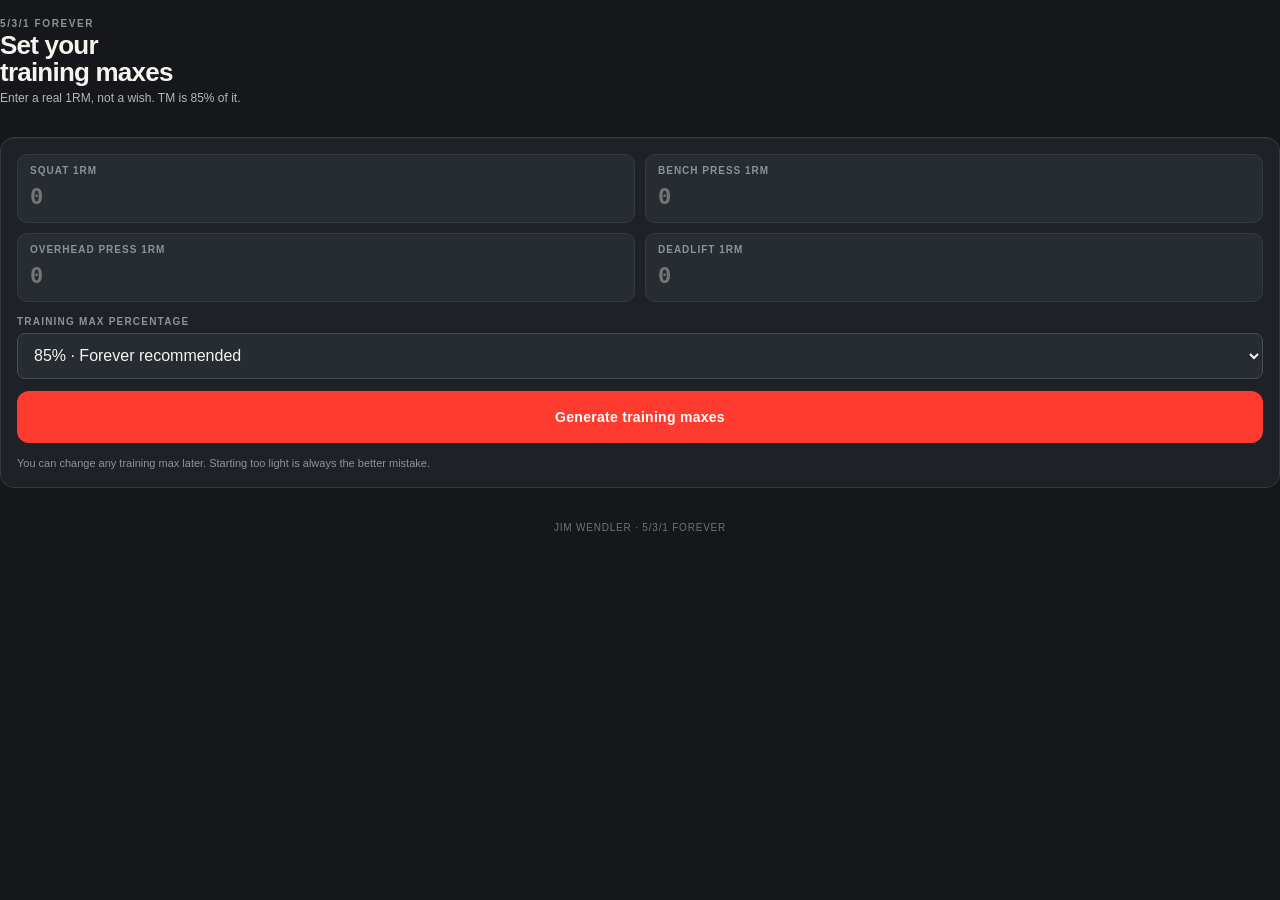
<file: index.html>
<!DOCTYPE html>
<html lang="en">
<head>
<meta charset="utf-8" />
<meta name="viewport" content="width=device-width, initial-scale=1, viewport-fit=cover" />
<meta name="theme-color" content="#15171a" />
<meta name="apple-mobile-web-app-capable" content="yes" />
<meta name="apple-mobile-web-app-status-bar-style" content="black-translucent" />
<meta name="apple-mobile-web-app-title" content="531" />
<title>5/3/1 Forever</title>
<link rel="manifest" href="./manifest.webmanifest" />
<link rel="apple-touch-icon" href="./icon-180.png" />
<link rel="icon" href="./favicon.svg" type="image/svg+xml" />
<link rel="stylesheet" href="./styles.css?v=10" />
</head>
<body>

<main id="view"></main>

<div class="timer" id="timer">
  <div>
    <div class="t-label" id="tLabel">Rest</div>
    <div class="t-time" id="tTime">0:00</div>
  </div>
  <div style="flex:1;height:2px;background:var(--line);margin:0 14px;border-radius:2px;overflow:hidden">
    <div id="tFill" style="height:100%;width:0;background:var(--accent);transition:width .25s linear"></div>
  </div>
  <button data-act="rest-stop">STOP</button>
</div>

<div id="sheetRoot" style="display:none"></div>
<div class="toast" id="toast"></div>

<script type="module" src="./app.js?v=10"></script>
</body>
</html>
</file>
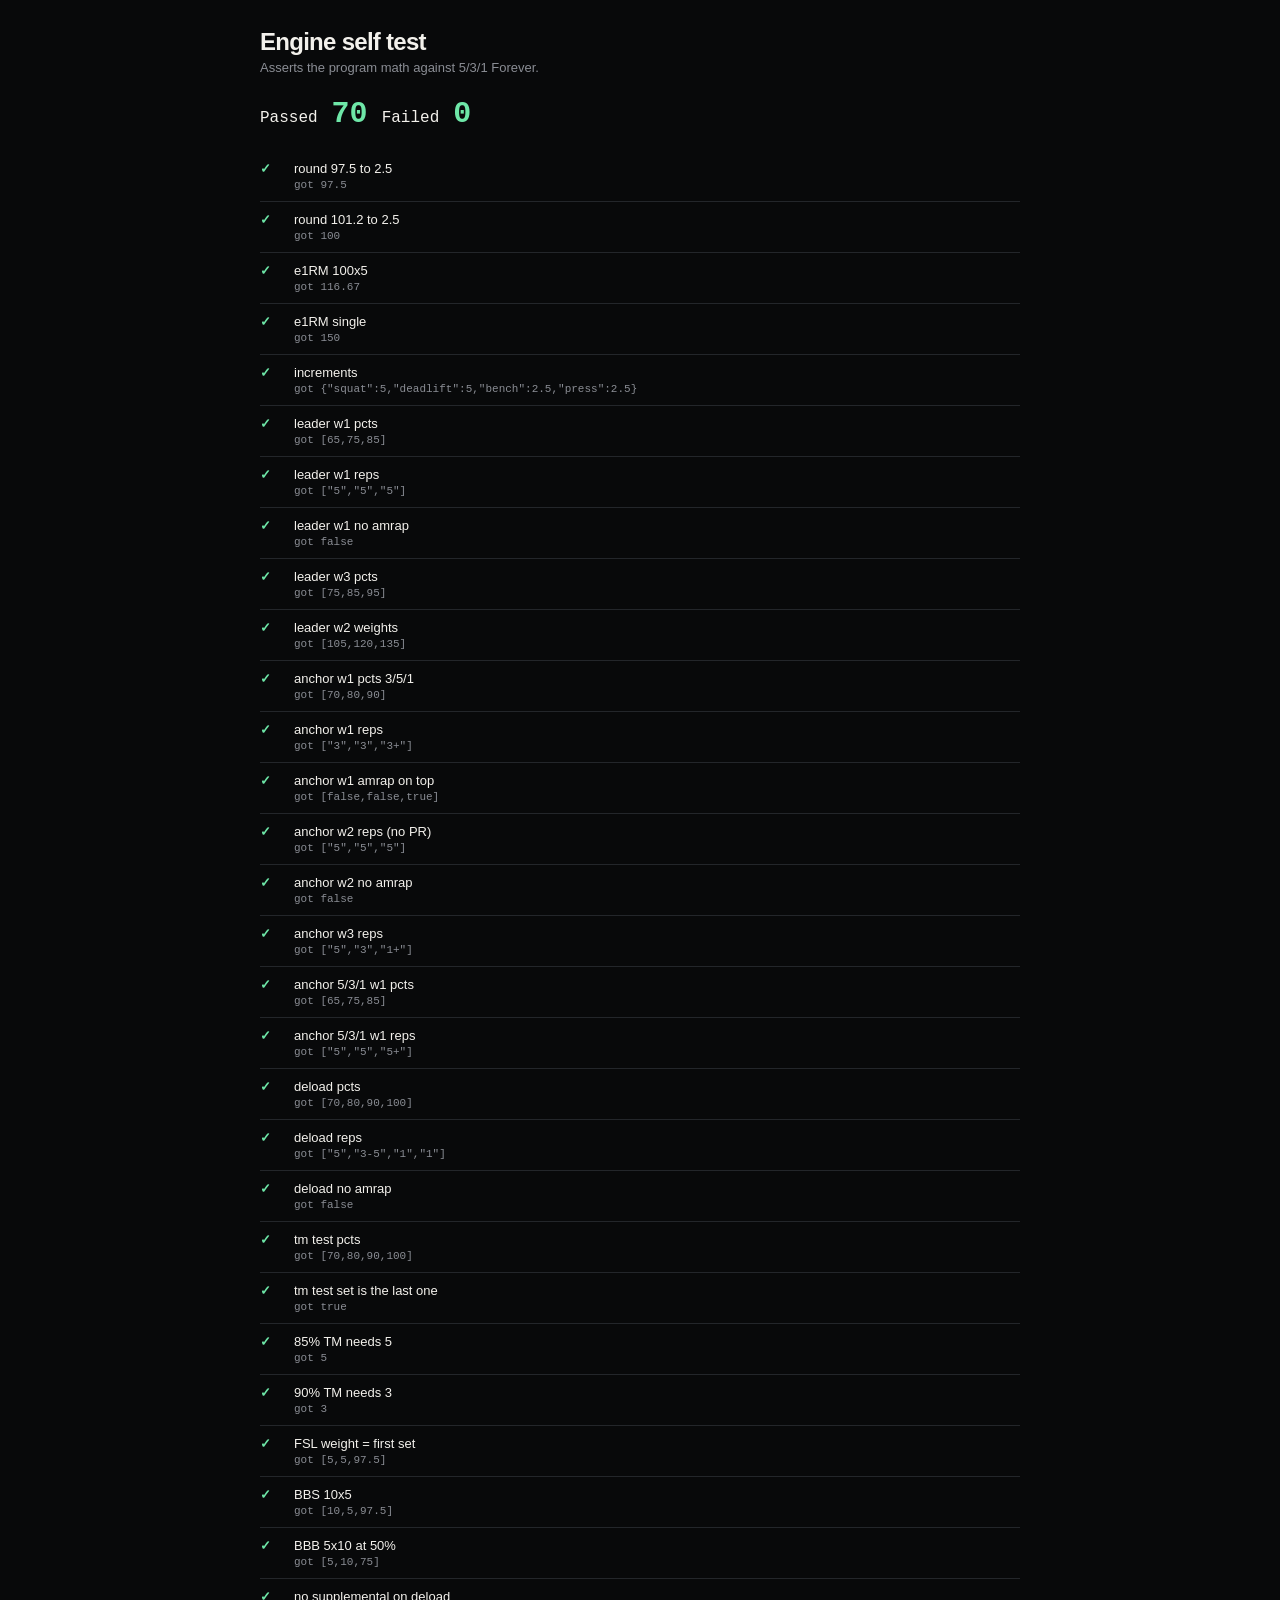
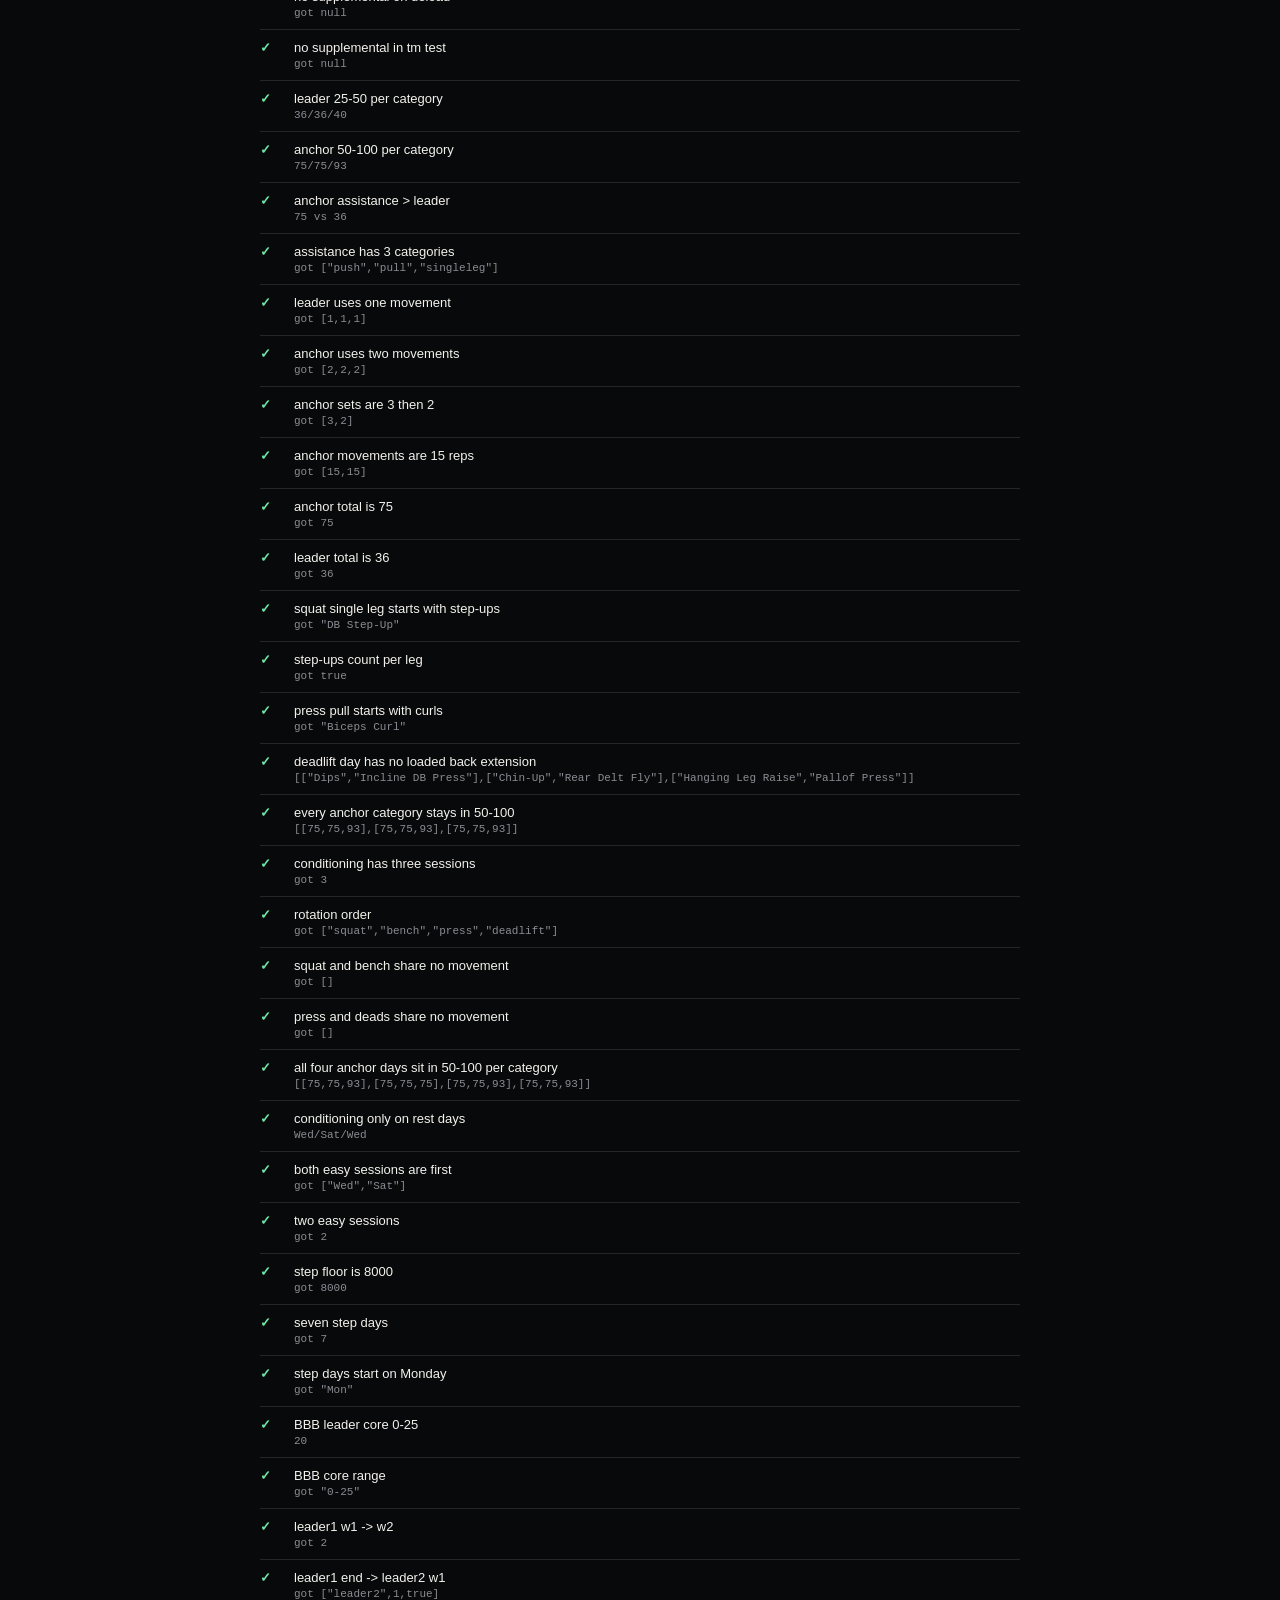
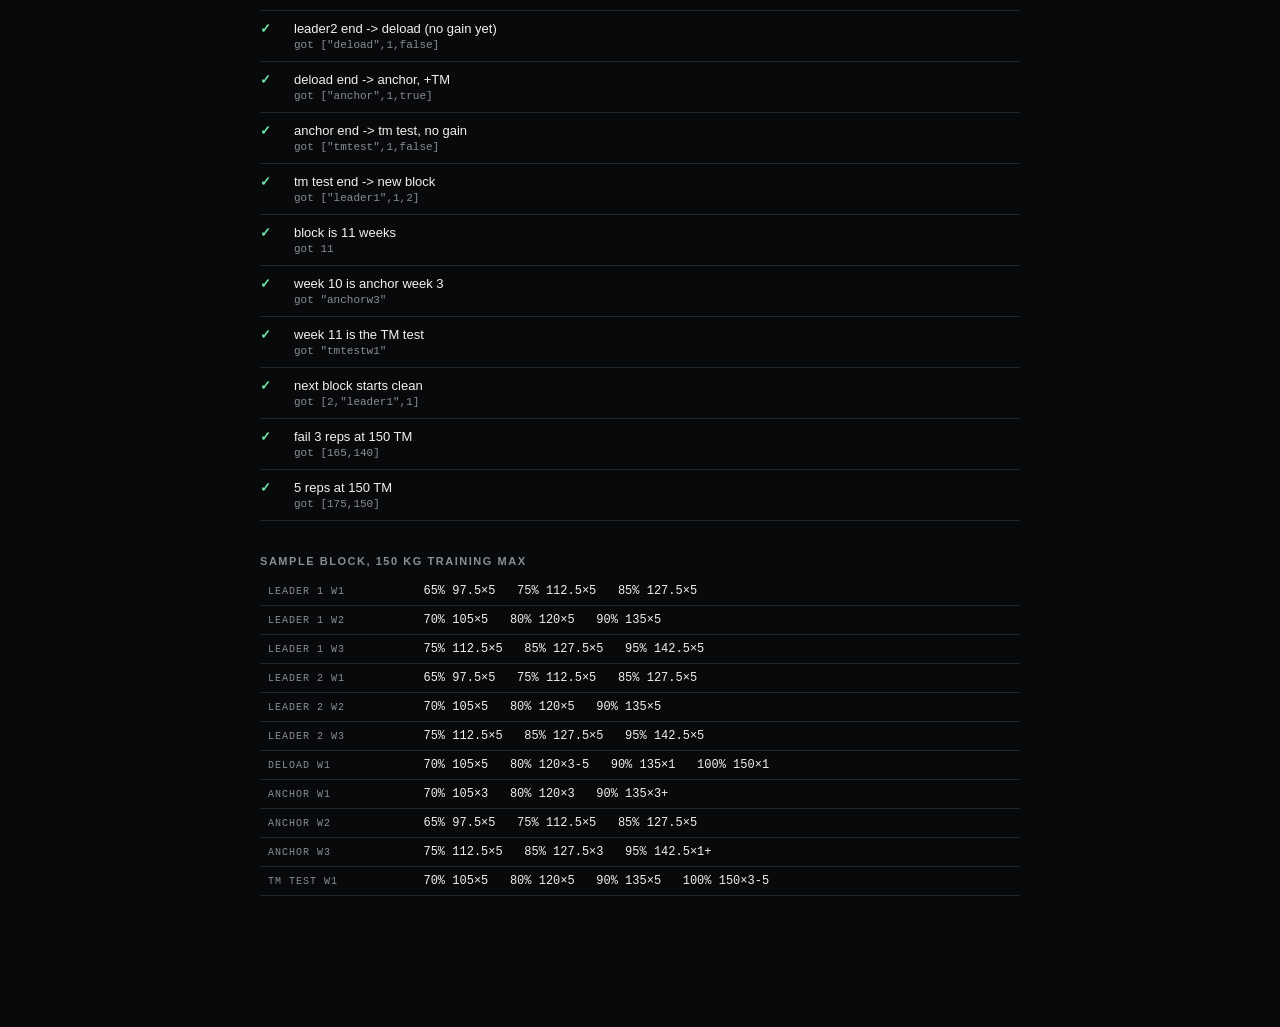
<file: selftest.html>
<!DOCTYPE html>
<html lang="en">
<head>
<meta charset="utf-8" />
<meta name="viewport" content="width=device-width, initial-scale=1" />
<title>531 engine self test</title>
<style>
  :root { --bg:#08090a; --s1:#0f1012; --line:#23262a; --text:#f3f1ec; --muted:#8a8d94; --ok:#6ee7a8; --bad:#ff3b30; --mono:ui-monospace,SFMono-Regular,Menlo,monospace; }
  body { background:var(--bg); color:var(--text); font-family:-apple-system,BlinkMacSystemFont,"Segoe UI",Roboto,sans-serif; margin:0; padding:28px 20px 60px; }
  .wrap { max-width:760px; margin:0 auto; }
  h1 { font-size:24px; letter-spacing:-0.03em; margin:0 0 4px; }
  .sub { color:var(--muted); font-size:13px; margin-bottom:22px; }
  .sum { display:flex; gap:14px; align-items:baseline; margin-bottom:20px; font-family:var(--mono); }
  .sum b { font-size:30px; }
  .pass { color:var(--ok); }
  .fail { color:var(--bad); }
  .t { display:grid; grid-template-columns:24px 1fr; gap:10px; padding:10px 0; border-bottom:1px solid var(--line); font-size:13px; }
  .t .dot { font-family:var(--mono); font-weight:700; }
  .t small { display:block; color:var(--muted); font-family:var(--mono); font-size:11px; margin-top:3px; }
  table { border-collapse:collapse; width:100%; margin-top:10px; font-family:var(--mono); font-size:12px; }
  th, td { text-align:left; padding:7px 8px; border-bottom:1px solid var(--line); }
  th { color:var(--muted); font-weight:400; font-size:10px; letter-spacing:.1em; text-transform:uppercase; }
  h2 { font-size:11px; letter-spacing:.14em; text-transform:uppercase; color:var(--muted); margin:34px 0 6px; }
</style>
</head>
<body>
<div class="wrap">
  <h1>Engine self test</h1>
  <div class="sub">Asserts the program math against 5/3/1 Forever.</div>
  <div class="sum"><span>Passed</span><b id="p" class="pass">0</b><span>Failed</span><b id="f">0</b></div>
  <div id="out"></div>
  <h2>Sample block, 150 kg training max</h2>
  <div id="table"></div>
</div>
<script type="module">
import * as E from './engine.js?v=10';

let pass = 0, fail = 0;
const rows = [];
function eq(name, got, want) {
  const ok = JSON.stringify(got) === JSON.stringify(want);
  ok ? pass++ : fail++;
  rows.push({ ok, name, detail: ok ? `got ${JSON.stringify(got)}` : `got ${JSON.stringify(got)}  want ${JSON.stringify(want)}` });
}
function ok(name, cond, detail) {
  cond ? pass++ : fail++;
  rows.push({ ok: !!cond, name, detail: detail || '' });
}

const cfg = { supplemental: 'fsl', anchorStyle: '351' };
const TM = 150;

// ---- rounding / maths
eq('round 97.5 to 2.5', E.round(97.5), 97.5);
eq('round 101.2 to 2.5', E.round(101.2), 100);
eq('e1RM 100x5', Math.round(E.e1rm(100, 5) * 100) / 100, 116.67);
eq('e1RM single', E.e1rm(150, 1), 150);
eq('increments', E.INCREMENT, { squat: 5, deadlift: 5, bench: 2.5, press: 2.5 });

// ---- leader = 5s PRO
const l1 = E.mainSets('leader1', 1, TM, cfg);
eq('leader w1 pcts', l1.map(s => Math.round(s.pct * 100)), [65, 75, 85]);
eq('leader w1 reps', l1.map(s => s.reps), ['5', '5', '5']);
eq('leader w1 no amrap', l1.some(s => s.amrap), false);
eq('leader w3 pcts', E.mainSets('leader1', 3, TM, cfg).map(s => Math.round(s.pct * 100)), [75, 85, 95]);
eq('leader w2 weights', E.mainSets('leader1', 2, TM, cfg).map(s => s.weight), [105, 120, 135]);

// ---- anchor 3/5/1
const a1 = E.mainSets('anchor', 1, TM, cfg);
eq('anchor w1 pcts 3/5/1', a1.map(s => Math.round(s.pct * 100)), [70, 80, 90]);
eq('anchor w1 reps', a1.map(s => s.reps), ['3', '3', '3+']);
eq('anchor w1 amrap on top', a1.map(s => s.amrap), [false, false, true]);
const a2 = E.mainSets('anchor', 2, TM, cfg);
eq('anchor w2 reps (no PR)', a2.map(s => s.reps), ['5', '5', '5']);
eq('anchor w2 no amrap', a2.some(s => s.amrap), false);
eq('anchor w3 reps', E.mainSets('anchor', 3, TM, cfg).map(s => s.reps), ['5', '3', '1+']);

// ---- anchor 5/3/1 option
const b1 = E.mainSets('anchor', 1, TM, { supplemental: 'fsl', anchorStyle: '531' });
eq('anchor 5/3/1 w1 pcts', b1.map(s => Math.round(s.pct * 100)), [65, 75, 85]);
eq('anchor 5/3/1 w1 reps', b1.map(s => s.reps), ['5', '5', '5+']);

// ---- 7th week
const dl = E.mainSets('deload', 1, TM, cfg);
eq('deload pcts', dl.map(s => Math.round(s.pct * 100)), [70, 80, 90, 100]);
eq('deload reps', dl.map(s => s.reps), ['5', '3-5', '1', '1']);
eq('deload no amrap', dl.some(s => s.amrap), false);
const tt = E.mainSets('tmtest', 1, TM, cfg);
eq('tm test pcts', tt.map(s => Math.round(s.pct * 100)), [70, 80, 90, 100]);
eq('tm test set is the last one', tt[3].amrap, true);

// ---- TM test targets
eq('85% TM needs 5', E.tmTestTarget(0.85), 5);
eq('90% TM needs 3', E.tmTestTarget(0.9), 3);

// ---- supplemental
const f = E.supplemental('leader1', 1, TM, cfg);
eq('FSL weight = first set', [f.sets, f.reps, f.weight], [5, 5, 97.5]);
const bbs = E.supplemental('leader1', 1, TM, { supplemental: 'bbs' });
eq('BBS 10x5', [bbs.sets, bbs.reps, bbs.weight], [10, 5, 97.5]);
const bbb = E.supplemental('leader1', 1, TM, { supplemental: 'bbb50' });
eq('BBB 5x10 at 50%', [bbb.sets, bbb.reps, bbb.weight], [5, 10, 75]);
eq('no supplemental on deload', E.supplemental('deload', 1, TM, cfg), null);
eq('no supplemental in tm test', E.supplemental('tmtest', 1, TM, cfg), null);

// ---- assistance volumes
const la = E.assistanceFor('leader1', 'squat', cfg);
const aa = E.assistanceFor('anchor', 'squat', cfg);
ok('leader 25-50 per category', la.every(a => a.total >= 25 && a.total <= 50), la.map(a => a.total).join('/'));
ok('anchor 50-100 per category', aa.every(a => a.total >= 50 && a.total <= 100), aa.map(a => a.total).join('/'));
ok('anchor assistance > leader', aa[0].total > la[0].total, `${aa[0].total} vs ${la[0].total}`);
eq('assistance has 3 categories', la.map(a => a.cat), ['push', 'pull', 'singleleg']);
eq('leader uses one movement', la.map(a => a.movements.length), [1, 1, 1]);
eq('anchor uses two movements', aa.map(a => a.movements.length), [2, 2, 2]);
eq('anchor sets are 3 then 2', aa[0].movements.map(m => m.sets), [3, 2]);
eq('anchor movements are 15 reps', aa[0].movements.map(m => m.reps), [15, 15]);
eq('anchor total is 75', aa[0].total, 75);
eq('leader total is 36', la[0].total, 36);

// ---- cut build: single leg twice, biceps in the pull slot
const sqA = E.assistanceFor('anchor', 'squat', cfg);
const prA = E.assistanceFor('anchor', 'press', cfg);
const dlA = E.assistanceFor('anchor', 'deadlift', cfg);
eq('squat single leg starts with step-ups', sqA[2].movements[0].name, 'DB Step-Up');
eq('step-ups count per leg', sqA[2].movements[0].perSide, true);
eq('press pull starts with curls', prA[1].movements[0].name, 'Biceps Curl');
ok('deadlift day has no loaded back extension', !JSON.stringify(dlA).includes('Back Extension'), JSON.stringify(dlA.map(a => a.movements.map(m => m.name))));
ok('every anchor category stays in 50-100', [sqA, prA, dlA].map(x => x.map(a => a.total)).flat().every(t => t >= 50 && t <= 100), JSON.stringify([sqA, prA, dlA].map(x => x.map(a => a.total))));
eq('conditioning has three sessions', E.CONDITIONING.length, 3);

// ---- rotation order, and nothing repeating across back to back days
eq('rotation order', E.LIFTS, ['squat', 'bench', 'press', 'deadlift']);
const anchorNames = (l) => E.assistanceFor('anchor', l, cfg).flatMap(a => a.movements.map(m => m.name));
const shared = (x, y) => anchorNames(x).filter(n => anchorNames(y).includes(n));
eq('squat and bench share no movement', shared('squat', 'bench'), []);
eq('press and deads share no movement', shared('press', 'deadlift'), []);
ok('all four anchor days sit in 50-100 per category', ['squat', 'bench', 'press', 'deadlift'].every(l => E.assistanceFor('anchor', l, cfg).every(a => a.total >= 50 && a.total <= 100)),
  JSON.stringify(['squat', 'bench', 'press', 'deadlift'].map(l => E.assistanceFor('anchor', l, cfg).map(a => a.total))));

// ---- conditioning sits on rest days, steps carry a floor
const condDays = E.CONDITIONING.map(c => c.label.split(' · ')[0]);
ok('conditioning only on rest days', condDays.every(d => ['Wed', 'Sat'].includes(d)), condDays.join('/'));
eq('both easy sessions are first', condDays.slice(0, 2), ['Wed', 'Sat']);
eq('two easy sessions', E.CONDITIONING.filter(c => c.label.includes('Easy')).length, 2);
eq('step floor is 8000', E.STEP_FLOOR, 8000);
eq('seven step days', E.STEP_DAYS.length, 7);
eq('step days start on Monday', E.STEP_DAYS[0], 'Mon');

// ---- BBB leader drops legs/core to 0-25
const bbbAcc = E.assistanceFor('leader1', 'squat', { supplemental: 'bbb50' });
ok('BBB leader core 0-25', bbbAcc[2].total <= 25, `${bbbAcc[2].total}`);
eq('BBB core range', bbbAcc[2].range, '0-25');

// ---- block flow
const s = (b) => E.advance(b, cfg);
eq('leader1 w1 -> w2', s({ n: 1, phase: 'leader1', week: 1 }).week, 2);
const l1end = s({ n: 1, phase: 'leader1', week: 3 });
eq('leader1 end -> leader2 w1', [l1end.phase, l1end.week, l1end.gained], ['leader2', 1, true]);
const l2end = s({ n: 1, phase: 'leader2', week: 3 });
eq('leader2 end -> deload (no gain yet)', [l2end.phase, l2end.week, l2end.gained], ['deload', 1, false]);
const dlend = s({ n: 1, phase: 'deload', week: 1 });
eq('deload end -> anchor, +TM', [dlend.phase, dlend.week, dlend.gained], ['anchor', 1, true]);
const anend = s({ n: 1, phase: 'anchor', week: 3 });
eq('anchor end -> tm test, no gain', [anend.phase, anend.week, anend.gained], ['tmtest', 1, false]);
const ttend = s({ n: 1, phase: 'tmtest', week: 1 });
eq('tm test end -> new block', [ttend.phase, ttend.week, ttend.n], ['leader1', 1, 2]);

// ---- walk a whole block, count weeks
let b = { n: 1, phase: 'leader1', week: 1 };
const seen = [];
for (let i = 0; i < 11; i++) {
  seen.push(`${b.phase}w${b.week}`);
  const a = E.advance(b, cfg);
  b = { n: a.n, phase: a.phase, week: a.week };
}
eq('block is 11 weeks', seen.length, 11);
eq('week 10 is anchor week 3', seen[9], 'anchorw3');
eq('week 11 is the TM test', seen[10], 'tmtestw1');
eq('next block starts clean', [b.n, b.phase, b.week], [2, 'leader1', 1]);

// ---- recalibration
const r = E.recalibrate(150, 3, 0.85);
eq('fail 3 reps at 150 TM', [r.oneRm, r.tm], [165, 140]);
const r5 = E.recalibrate(150, 5, 0.85);
eq('5 reps at 150 TM', [r5.oneRm, r5.tm], [175, 150]);

// ---- render
const out = document.getElementById('out');
out.innerHTML = rows.map(r => `<div class="t"><span class="dot ${r.ok ? 'pass' : 'fail'}">${r.ok ? '✓' : '✗'}</span><div>${r.name}<small>${r.detail}</small></div></div>`).join('');
document.getElementById('p').textContent = pass;
document.getElementById('f').textContent = fail;
document.getElementById('f').className = fail ? 'fail' : 'pass';

const t = [];
for (const ph of E.SEQUENCE) {
  for (let w = 1; w <= ph.weeks; w++) {
    const sets = E.mainSets(ph.phase, w, TM, cfg);
    t.push(`<tr><th>${ph.label} w${w}</th><td>${sets.map(s => `${Math.round(s.pct * 100)}% ${s.weight}×${s.reps}`).join(' &nbsp; ')}</td></tr>`);
  }
}
document.getElementById('table').innerHTML = `<table>${t.join('')}</table>`;
</script>
</body>
</html>
</file>
<file: styles.css>
:root {
  --bg: #15171a;
  --s1: #1e2227;
  --s2: #272c32;
  --s3: #2f353c;
  --line: #343a42;
  --line2: #454c55;
  --text: #f6f4ef;
  --muted: #b2b7bf;
  --dim: #8d929b;
  --accent: #ff3b30;
  --accent-soft: rgba(255, 59, 48, 0.12);
  --ok: #6ee7a8;
  --font: -apple-system, BlinkMacSystemFont, "Segoe UI", Roboto, "Helvetica Neue", Arial, sans-serif;
  --mono: ui-monospace, SFMono-Regular, "SF Mono", Menlo, Consolas, monospace;
  --nav-h: 62px;
}

* { box-sizing: border-box; -webkit-tap-highlight-color: transparent; }

html, body {
  margin: 0;
  padding: 0;
  background: var(--bg);
  color: var(--text);
  font-family: var(--font);
  -webkit-font-smoothing: antialiased;
}

body {
  min-height: 100vh;
  padding-bottom: calc(var(--nav-h) + env(safe-area-inset-bottom) + 94px);
  overscroll-behavior-y: none;
}

button, input, select { font-family: inherit; color: inherit; }
button { border: 0; background: none; cursor: pointer; padding: 0; }
input, select {
  background: var(--s2);
  border: 1px solid var(--line2);
  border-radius: 8px;
  padding: 12px;
  font-size: 16px;
  min-height: 46px;
}
input:focus, select:focus { outline: none; border-color: var(--accent); }
input[type="number"] { font-family: var(--mono); }
::selection { background: var(--accent); color: #fff; }

.wrap { max-width: 540px; margin: 0 auto; padding: 0 18px; }

/* ---------- top bar ---------- */
.top {
  position: sticky;
  top: 0;
  z-index: 40;
  background: linear-gradient(var(--bg) 78%, rgba(21, 23, 26, 0));
  padding: 18px 0 10px;
}
.top-inner {
  display: flex;
  align-items: flex-end;
  justify-content: space-between;
  gap: 12px;
}
.eyebrow {
  font-size: 10px;
  letter-spacing: 0.16em;
  text-transform: uppercase;
  color: var(--dim);
  font-weight: 700;
}
.phase-title {
  font-size: 26px;
  font-weight: 800;
  letter-spacing: -0.03em;
  line-height: 1.05;
  margin: 3px 0 0;
}
.phase-sub { font-size: 12px; color: var(--muted); margin-top: 4px; }
.block-tag {
  font-family: var(--mono);
  font-size: 11px;
  color: var(--muted);
  border: 1px solid var(--line2);
  border-radius: 999px;
  padding: 5px 10px;
  white-space: nowrap;
}

/* ---------- block rail ---------- */
.rail {
  display: grid;
  grid-template-columns: repeat(11, 1fr);
  gap: 4px;
  margin: 14px 0 4px;
}
.rail span {
  height: 4px;
  border-radius: 2px;
  background: var(--line);
}
.rail span.done { background: var(--text); opacity: 0.45; }
.rail span.now { background: var(--accent); }

/* ---------- day chips ---------- */
.days {
  display: flex;
  gap: 8px;
  overflow-x: auto;
  padding: 14px 0 4px;
  scrollbar-width: none;
}
.days::-webkit-scrollbar { display: none; }
.chip {
  flex: 0 0 auto;
  padding: 11px 15px;
  border-radius: 999px;
  border: 1px solid var(--line2);
  color: var(--muted);
  font-size: 12px;
  font-weight: 700;
  letter-spacing: 0.02em;
  min-height: 42px;
}
.chip.on { background: var(--text); border-color: var(--text); color: #0a0a0b; }
.chip.done { color: var(--dim); border-color: var(--line); }
.chip.done::after { content: " ·"; color: var(--accent); }

/* ---------- card ---------- */
.card {
  background: var(--s1);
  border: 1px solid var(--line);
  border-radius: 16px;
  overflow: hidden;
  margin-top: 16px;
  box-shadow: inset 0 1px 0 rgba(255, 255, 255, 0.045), 0 1px 0 rgba(0, 0, 0, 0.4);
}
.card-head {
  display: flex;
  align-items: flex-start;
  justify-content: space-between;
  padding: 20px 18px 14px;
  gap: 10px;
}
.lift-name {
  font-size: 30px;
  font-weight: 800;
  letter-spacing: -0.035em;
  line-height: 1;
  margin: 0;
}
.tm-note { font-family: var(--mono); font-size: 11px; color: var(--dim); margin-top: 6px; }
.progress { height: 2px; background: var(--line); }
.progress i { display: block; height: 100%; background: var(--accent); transition: width 0.25s ease; }

.warm { border-top: 1px solid var(--line); }
.warm summary {
  list-style: none;
  padding: 11px 18px;
  font-size: 10px;
  letter-spacing: 0.14em;
  text-transform: uppercase;
  font-weight: 700;
  color: var(--dim);
  cursor: pointer;
}
.warm summary::-webkit-details-marker { display: none; }
.warm summary::after { content: "+"; float: right; }
.warm[open] summary::after { content: "−"; }
.warm-rows {
  display: flex;
  flex-wrap: wrap;
  gap: 6px 16px;
  padding: 0 18px 14px;
  font-family: var(--mono);
  font-size: 12px;
  color: var(--muted);
}
.warm-rows i { font-style: normal; color: var(--dim); }

.section-label {
  display: flex;
  align-items: center;
  justify-content: space-between;
  padding: 16px 18px 8px;
  font-size: 10px;
  letter-spacing: 0.16em;
  text-transform: uppercase;
  color: var(--dim);
  font-weight: 700;
}
.section-label b { color: var(--muted); font-weight: 700; letter-spacing: 0.06em; }

/* ---------- set rows ---------- */
.set {
  display: grid;
  grid-template-columns: 62px 1fr auto;
  align-items: center;
  gap: 10px;
  padding: 13px 18px;
  border-top: 1px solid var(--line);
  min-height: 66px;
  width: 100%;
  text-align: left;
}
.set.hit { opacity: 0.34; }
.set:active { background: var(--s2); }
.set-note {
  padding: 0 18px 12px;
  font-family: var(--mono);
  font-size: 11px;
  color: var(--dim);
  letter-spacing: 0.01em;
}
.set-note .pr-badge { margin-left: 4px; }
.set[tabindex]:focus-visible { outline: 1px solid var(--accent); outline-offset: -1px; }
.set .pct { font-size: 11px; color: var(--dim); font-family: var(--mono); }
.set .w {
  font-family: var(--mono);
  font-size: 27px;
  font-weight: 600;
  letter-spacing: -0.03em;
  line-height: 1.1;
}
.set .w small { font-size: 11px; color: var(--dim); font-weight: 400; margin-left: 2px; }
.set .r {
  font-family: var(--mono);
  font-size: 13px;
  color: var(--muted);
  text-align: right;
}
.set.amrap .w { font-size: 40px; color: var(--accent); }
.set.amrap .pct { color: var(--muted); }
.set .tick {
  width: 22px;
  height: 22px;
  border-radius: 50%;
  border: 1.5px solid var(--line2);
  display: inline-flex;
  align-items: center;
  justify-content: center;
  flex: 0 0 auto;
}
.set.hit .tick { background: var(--text); border-color: var(--text); }
.set.hit .tick::after { content: ""; width: 8px; height: 4px; border-left: 2px solid #0a0a0b; border-bottom: 2px solid #0a0a0b; transform: rotate(-45deg) translate(1px, -1px); }
.set-right { display: flex; align-items: center; gap: 10px; justify-content: flex-end; }

.reps-box {
  display: flex;
  align-items: center;
  gap: 8px;
}
.reps-box input {
  width: 88px;
  text-align: center;
  font-size: 18px;
  font-weight: 700;
  padding: 8px;
  min-height: 48px;
}
.reps-box label { font-size: 10px; color: var(--dim); text-transform: uppercase; letter-spacing: 0.1em; }

/* ---------- supplemental ---------- */
.supp {
  margin: 4px 18px 16px;
  padding: 12px 14px;
  background: var(--s2);
  border-radius: 10px;
  border: 1px solid var(--line);
}
.supp-top { display: flex; justify-content: space-between; align-items: baseline; gap: 10px; }
.supp-name { font-size: 11px; letter-spacing: 0.12em; text-transform: uppercase; color: var(--muted); font-weight: 700; }
.supp-load { font-family: var(--mono); font-size: 17px; font-weight: 600; }
.supp-note { font-size: 11px; color: var(--dim); margin-top: 4px; }

/* ---------- assistance ---------- */
.assist { border-top: 1px solid var(--line); padding: 6px 18px 12px; }
.assist-note { font-size: 11px; color: var(--dim); line-height: 1.5; padding: 6px 0 4px; }
.assist-block { padding: 12px 0 6px; border-top: 1px solid rgba(35, 38, 42, 0.7); }
.assist-note + .assist-block { border-top: 0; }
.assist-cat-head {
  display: flex;
  align-items: baseline;
  justify-content: space-between;
  gap: 10px;
  margin-bottom: 2px;
}
.assist-cat-head span {
  font-size: 9px;
  letter-spacing: 0.16em;
  font-weight: 800;
  color: var(--dim);
  text-transform: uppercase;
}
.assist-cat-head b {
  font-family: var(--mono);
  font-size: 10px;
  font-weight: 400;
  letter-spacing: 0;
  color: var(--dim);
}
.assist-move { padding: 7px 0; }
.assist-move + .assist-move { border-top: 1px solid rgba(35, 38, 42, 0.4); }
.assist-head { display: flex; align-items: baseline; justify-content: space-between; gap: 10px; }
.assist-name { font-size: 15px; font-weight: 600; letter-spacing: -0.01em; }
.assist-presc { font-family: var(--mono); font-size: 11px; color: var(--muted); white-space: nowrap; }
.assist-inputs { display: flex; gap: 8px; margin-top: 8px; align-items: center; }
.assist-inputs input { width: 84px; text-align: center; font-size: 15px; min-height: 44px; padding: 8px; }
.assist-inputs .hint { font-size: 10px; color: var(--dim); }

/* ---------- conditioning ---------- */
.cond { padding: 2px 18px 4px; }
.cond-row {
  display: flex;
  align-items: center;
  gap: 12px;
  width: 100%;
  text-align: left;
  padding: 12px 0;
  border-bottom: 1px solid rgba(35, 38, 42, 0.6);
  min-height: 58px;
}
.cond-row:last-child { border-bottom: 0; }
.cond-row.hit { opacity: 0.42; }
.cond-tick {
  width: 22px;
  height: 22px;
  border-radius: 50%;
  border: 1.5px solid var(--line2);
  flex: 0 0 auto;
  position: relative;
}
.cond-row.hit .cond-tick { background: var(--text); border-color: var(--text); }
.cond-row.hit .cond-tick::after {
  content: "";
  position: absolute;
  left: 6px;
  top: 6px;
  width: 8px;
  height: 4px;
  border-left: 2px solid #15171a;
  border-bottom: 2px solid #15171a;
  transform: rotate(-45deg);
}
.cond-body b { display: block; font-size: 14px; font-weight: 600; letter-spacing: -0.01em; }
.cond-body small { display: block; font-size: 11px; color: var(--dim); margin-top: 2px; line-height: 1.4; }
.cond-note {
  margin: 4px 18px 16px;
  font-size: 11px;
  color: var(--dim);
  line-height: 1.5;
}

/* ---------- steps ---------- */
.steps { display: flex; gap: 6px; padding: 2px 18px 4px; }
.step-day {
  flex: 1 1 0;
  min-height: 46px;
  border-radius: 10px;
  border: 1px solid var(--line2);
  background: transparent;
  color: var(--dim);
  font-size: 11px;
  font-weight: 700;
  letter-spacing: 0.02em;
  transition: background .15s, color .15s, border-color .15s;
}
.step-day.hit { background: var(--text); border-color: var(--text); color: var(--bg); }
.steps-note {
  margin: 4px 18px 16px;
  font-size: 11px;
  color: var(--dim);
  line-height: 1.5;
}

/* ---------- bodyweight ---------- */
.bw-top {
  display: flex;
  align-items: flex-end;
  justify-content: space-between;
  gap: 12px;
  padding: 2px 18px 0;
}
.bw-now { font-family: var(--mono); font-size: 30px; letter-spacing: -0.03em; line-height: 1; }
.bw-now small { font-size: 13px; color: var(--dim); margin-left: 3px; letter-spacing: 0; }
.bw-bar {
  height: 4px;
  background: var(--s2);
  border-radius: 4px;
  margin: 12px 18px 0;
  overflow: hidden;
}
.bw-bar i { display: block; height: 100%; background: var(--accent); transition: width .3s; }
.bw-input {
  display: flex;
  align-items: center;
  gap: 10px;
  padding: 12px 18px 0;
}
.bw-input input { width: 118px; min-height: 42px; padding: 8px 10px; font-size: 15px; }
.bw-hist {
  display: flex;
  flex-wrap: wrap;
  gap: 6px 16px;
  padding: 12px 18px 16px;
  font-family: var(--mono);
  font-size: 11px;
  color: var(--dim);
}
.bw-hist b { color: var(--text); font-weight: 600; }

/* ---------- buttons ---------- */
.btn {
  display: flex;
  align-items: center;
  justify-content: center;
  gap: 8px;
  width: 100%;
  min-height: 52px;
  border-radius: 12px;
  font-size: 14px;
  font-weight: 700;
  letter-spacing: 0.02em;
  background: var(--text);
  color: #0a0a0b;
}
.btn:active { transform: scale(0.99); }
.btn.ghost { background: transparent; border: 1px solid var(--line2); color: var(--text); }
.btn.accent { background: var(--accent); color: #fff; }
.btn.danger { background: transparent; border: 1px solid #4a1f1d; color: #ff8b84; }
.btn:disabled { opacity: 0.4; }
.btn-row { display: flex; gap: 10px; margin-top: 12px; }
.btn-row .btn { margin: 0; }

/* ---------- timer ---------- */
.timer {
  position: fixed;
  left: 50%;
  transform: translateX(-50%);
  bottom: calc(var(--nav-h) + env(safe-area-inset-bottom) + 12px);
  width: min(504px, calc(100% - 36px));
  background: var(--s3);
  border: 1px solid var(--line2);
  border-radius: 14px;
  padding: 12px 16px;
  display: none;
  align-items: center;
  justify-content: space-between;
  z-index: 60;
  box-shadow: 0 10px 40px rgba(0, 0, 0, 0.6);
}
.timer.on { display: flex; }
.timer .t-label { font-size: 10px; letter-spacing: 0.16em; text-transform: uppercase; color: var(--dim); font-weight: 700; }
.timer .t-time { font-family: var(--mono); font-size: 26px; font-weight: 600; letter-spacing: -0.02em; }
.timer.done { border-color: var(--accent); }
.timer button { font-size: 12px; color: var(--muted); font-weight: 700; padding: 10px; }

/* ---------- nav ---------- */
.nav {
  position: fixed;
  left: 0;
  right: 0;
  bottom: 0;
  z-index: 70;
  background: rgba(21, 23, 26, 0.92);
  backdrop-filter: blur(14px);
  border-top: 1px solid var(--line);
  padding-bottom: env(safe-area-inset-bottom);
}
.nav-inner {
  max-width: 540px;
  margin: 0 auto;
  display: grid;
  grid-template-columns: repeat(4, 1fr);
  height: var(--nav-h);
}
.nav button {
  font-size: 10px;
  letter-spacing: 0.14em;
  text-transform: uppercase;
  font-weight: 700;
  color: var(--dim);
}
.nav button.on { color: var(--text); }
.nav button.on::after {
  content: "";
  display: block;
  width: 18px;
  height: 2px;
  background: var(--accent);
  margin: 6px auto 0;
}

/* ---------- generic panels ---------- */
.panel {
  background: var(--s1);
  border: 1px solid var(--line);
  border-radius: 14px;
  padding: 16px;
  margin-top: 14px;
  box-shadow: inset 0 1px 0 rgba(255, 255, 255, 0.04);
}
.h2 { font-size: 12px; letter-spacing: 0.14em; text-transform: uppercase; color: var(--dim); font-weight: 800; margin: 26px 0 10px; }
.row {
  display: flex;
  align-items: center;
  justify-content: space-between;
  gap: 12px;
  padding: 12px 0;
  border-bottom: 1px solid var(--line);
}
.row:last-child { border-bottom: 0; }
.row .k { font-size: 14px; }
.row .k small { display: block; color: var(--dim); font-size: 11px; margin-top: 2px; }
.row .v { font-family: var(--mono); font-size: 15px; }
.row select, .row input { width: 150px; min-height: 42px; padding: 8px 10px; font-size: 14px; }

.tm-grid { display: grid; grid-template-columns: 1fr 1fr; gap: 10px; }
.tm-cell { background: var(--s2); border: 1px solid var(--line); border-radius: 10px; padding: 10px 12px; }
.tm-cell label { display: block; font-size: 10px; letter-spacing: 0.1em; text-transform: uppercase; color: var(--dim); font-weight: 700; margin-bottom: 6px; }
.tm-cell input { width: 100%; border: 0; background: transparent; padding: 0; font-size: 22px; font-weight: 600; min-height: 30px; }
.tm-cell input:focus { outline: none; }

.pr-list { display: grid; gap: 0; }
.pr-row { display: flex; justify-content: space-between; align-items: baseline; padding: 12px 0; border-bottom: 1px solid var(--line); }
.pr-row:last-child { border-bottom: 0; }
.pr-row .lift { font-size: 14px; font-weight: 600; }
.pr-row .val { font-family: var(--mono); font-size: 18px; }
.pr-row .val small { color: var(--dim); font-size: 10px; font-weight: 400; }

.hist { display: grid; gap: 10px; }
.hist-row { background: var(--s1); border: 1px solid var(--line); border-radius: 12px; padding: 12px 14px; }
.hist-top { display: flex; justify-content: space-between; align-items: baseline; gap: 8px; }
.hist-lift { font-size: 14px; font-weight: 700; }
.hist-date { font-size: 11px; color: var(--dim); font-family: var(--mono); }
.hist-detail { font-size: 12px; color: var(--muted); margin-top: 4px; font-family: var(--mono); }
.pr-badge { color: var(--accent); font-size: 10px; letter-spacing: 0.12em; font-weight: 800; }

.empty { color: var(--dim); font-size: 13px; padding: 26px 0; text-align: center; }

/* ---------- modal / toast ---------- */
.scrim {
  position: fixed;
  inset: 0;
  background: rgba(0, 0, 0, 0.72);
  z-index: 100;
  display: flex;
  align-items: flex-end;
  justify-content: center;
  padding: 18px;
}
.sheet {
  width: min(504px, 100%);
  background: var(--s1);
  border: 1px solid var(--line2);
  border-radius: 18px;
  padding: 22px;
  margin-bottom: calc(var(--nav-h) + 12px);
  max-height: 82vh;
  overflow-y: auto;
}
.sheet h3 { margin: 0 0 6px; font-size: 22px; letter-spacing: -0.02em; }
.sheet p { margin: 0 0 16px; color: var(--muted); font-size: 13px; line-height: 1.5; }
.sheet .btn-row { margin-top: 18px; }
.field { margin-bottom: 12px; }
.field label { display: block; font-size: 10px; letter-spacing: 0.12em; text-transform: uppercase; color: var(--dim); font-weight: 700; margin-bottom: 6px; }
.field select, .field input { width: 100%; }

.toast {
  position: fixed;
  left: 50%;
  transform: translate(-50%, 20px);
  bottom: calc(var(--nav-h) + 84px);
  background: var(--text);
  color: #0a0a0b;
  font-size: 13px;
  font-weight: 700;
  padding: 12px 18px;
  border-radius: 999px;
  opacity: 0;
  transition: 0.25s ease;
  z-index: 120;
  pointer-events: none;
  white-space: nowrap;
}
.toast.on { opacity: 1; transform: translate(-50%, 0); }

.foot { margin: 34px 0 8px; text-align: center; font-size: 10px; color: #6d737c; letter-spacing: 0.08em; }
</file>
